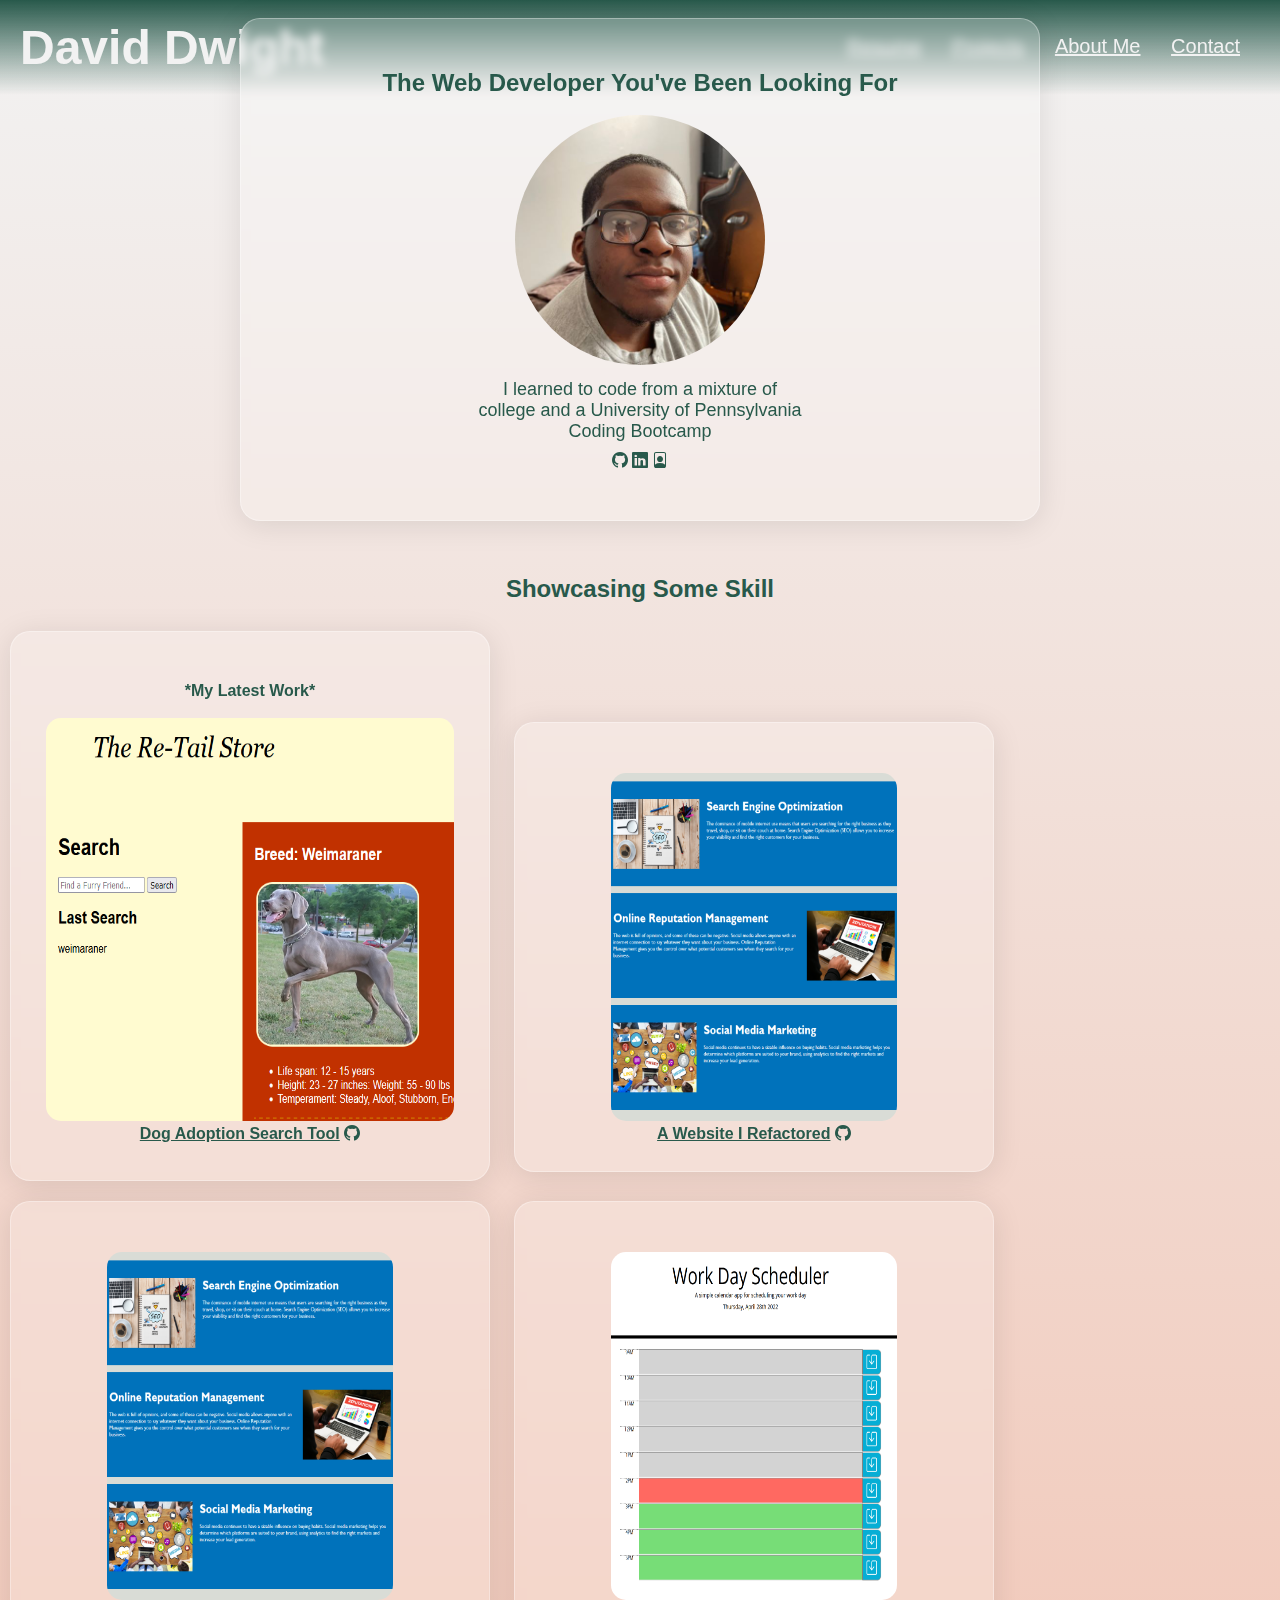
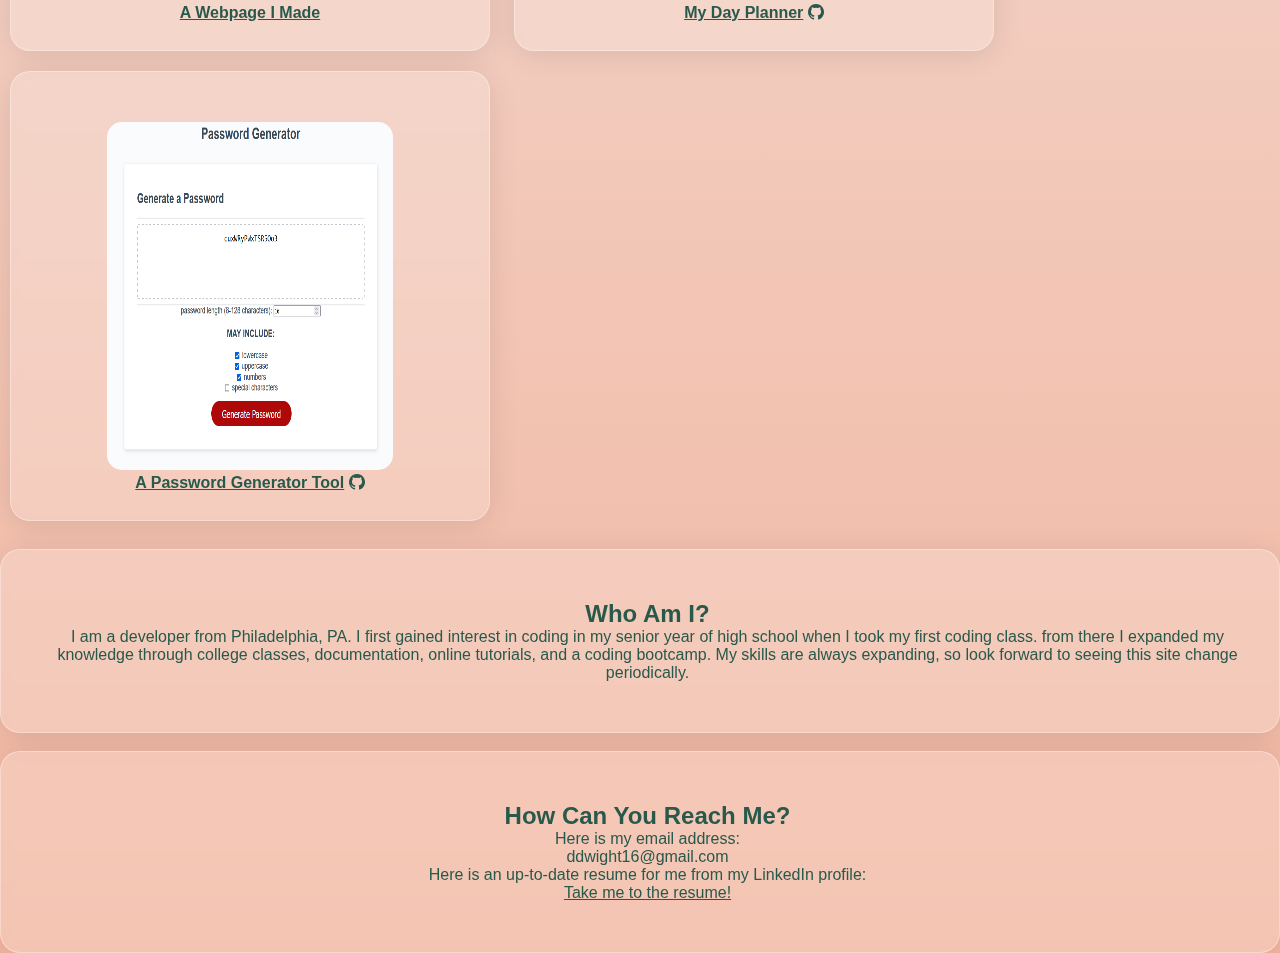
<file: index.html>
<!DOCTYPE html>
<html lang="en">

<head>
    <meta charset="UTF-8">
    <meta http-equiv="X-UA-Compatible" content="IE=edge">
    <meta name="viewport" content="width=device-width, initial-scale=1.0">
    <title>David Dwight Portfolio</title>
    <link rel="stylesheet" href="https://cdn.jsdelivr.net/npm/bootstrap-icons@1.8.1/font/bootstrap-icons.css">
    <link rel="shortcut icon" type="image/jpg" href="assets/images/Dave-icon.jpg" />
    <link rel="stylesheet" type="text/css" href="index-style.css" />
</head>

<body>

    <header>
        <h1>David Dwight</h1>
        <nav>
            <ul class="links">
                <li>
                    <a href="https://my.indeed.com/p/davidd-bp3gw3y" target="_blank">Resume</a>
                </li>
                <li>
                    <a href="#examples">Projects</a>
                </li>
                <li>
                    <a href="#about">About Me</a>
                </li>
                <li>
                    <a href="#contact">Contact</a>
                </li>
            </ul>
        </nav>
    </header>

    <br id="top-spacer">

    <section class="container" id="resume">
        <div class="card" data-tilt>
            <h2>The Web Developer You've Been Looking For</h2>
            <br>
            <img src="assets/images/Dave-icon.jpg" alt="a_picture_of_David">
            <br>
            <p>I learned to code from a mixture of college and a University of Pennsylvania Coding Bootcamp</p>
            <a href="https://github.com/DaveDw" target="_blank"><i class="bi bi-github"></i></a>
            <a href="https://www.linkedin.com/in/david-dwight-0b7566230/" target="_blank"><i class="bi bi-linkedin"></i></a>
            <a href="assets/images/Resume-David-Dwight-2.pdf" target="_blank"><i class="bi bi-file-person"></i></a>
        </div>

    </section>

    <br>
    <br>
    <br>

    <h2 id="showcase">Showcasing Some Skill</h2>
    <br>
    <div class="flex" >
        <section id="examples">
            <div class="pathway latest card" id="retail" data-tilt>
                <p>*My Latest Work*</p>
                <br>
                <a href="https://davedw.github.io/dog-breed-finder/" target="_blank"><img
                        src="assets/images/dog-adoption-icon.png" alt="dog_adoption_link"></a>
                <br>
                <a href="https://davedw.github.io/dog-breed-finder/" target="_blank">Dog Adoption Search Tool</a>
                <a href="https://github.com/DaveDw/dog-breed-finder" target="_blank"><i class="bi bi-github"></i></a>
            </div>
            <div class="pathway card" id="refactor" data-tilt>
                <a href="https://wonderful-poincare-ac36b1.netlify.app/" target="_blank"><img
                        src="assets/images/refactor-icon.png" alt="refactor_link"></a>
                <br>
                <a href="https://wonderful-poincare-ac36b1.netlify.app/" target="_blank">A Website I Refactored</a>
                <a href="https://github.com/DaveDw/Dwight-Refactoring" target="_blank"><i class="bi bi-github"></i></a>
            </div>
            <div class="pathway card" id="jcole" data-tilt>
                <a href="jcole/JCole-website.html" target="_blank"><img src="assets/images/refactor-icon.png"
                        alt="j.cole_website_link"></a>
                <br>
                <a href="jcole/JCole-website.html" target="_blank">A Webpage I Made</a>
            </div>
            <div class="pathway card" id="planner" data-tilt>
                <a href="https://davedw.github.io/Dwight_Day_Planner/" target="_blank"><img
                        src="assets/images/day-planner-icon.png" alt="planner_link"></a>
                <br>
                <a href="https://davedw.github.io/Dwight_Day_Planner/" target="_blank">My Day Planner</a>
                <a href="https://github.com/DaveDw/Dwight_Day_Planner" target="_blank"><i class="bi bi-github"></i></a>
            </div>
            <div class="pathway card" id="password" data-tilt>
                <a href="https://davedw.github.io/Dwight_Password_Generator/" target="_blank"><img
                        src="assets/images/pass-gen-icon.png" alt="passwords_link"></a>
                <br>
                <a href="https://davedw.github.io/Dwight_Password_Generator/" target="_blank">A Password Generator Tool</a>
                    <a href="https://github.com/DaveDw/Dwight_Password_Generator" target="_blank"><i class="bi bi-github"></i></a>
            </div>
        </section>
    </div>
    <br>
    <article id="about" class="card">
        <h2>Who Am I?</h2>
        <p>
            I am a developer from Philadelphia, PA. I first gained interest in coding in my senior year of high school when I took my first coding class. from there I expanded my knowledge through college classes, documentation, online tutorials, and a coding bootcamp. My skills are always expanding, so look forward to seeing this site change periodically.
        </p>

    </article>
    <br>
    <section id="contact" class="card">
        <h2>How Can You Reach Me?</h2>
        <p>Here is my email address: </p>
        <p>ddwight16@gmail.com</p>
        <p>Here is an up-to-date resume for me from my LinkedIn profile: </p>
        <a href="assets/images/Resume-David-Dwight-2.pdf" target="_blank">Take me to the resume!</a>


    </section>
    <script src="vanilla-tilt.js"></script>
</body>

</html>
</file>
<file: index-style.css>
:root{
    --eggshell: #f2f2f2;
    --bluegreen: #28594B;
    --textblue: #2C3740;
    --pastel: #F2B6A0;
    --mossy: #297350;
}

* {
    font-family:-apple-system, BlinkMacSystemFont, 'Segoe UI', Roboto, Oxygen, Ubuntu, Cantarell, 'Open Sans', 'Helvetica Neue', sans-serif;
    padding: 0;
    margin: 0;
    box-sizing: border-box;
    color: var(--bluegreen);
}

body {
    /* height: 100vh; */
    background-color: black;
    background: linear-gradient(0deg, var(--pastel), var(--eggshell));

}

header {
    width: 100vw;
    padding: 20px;
    /* background-color: var(--bluegreen); */
    background: linear-gradient(180deg, var(--bluegreen), transparent);
}

header h1 {
    display: inline-block;
    font-size: 48px;
    color: var(--eggshell);
}

header nav {
    padding-top: 15px;
    margin-right: 20px;
    float: right;
    font-size: 20px;
}

header nav ul {
    list-style-type: none;
}

header nav ul li {
    display: inline-block;
    margin-left: 25px;
}

header nav ul li a {
    color:var(--eggshell);
}

.container {
    display: flex;
    align-items: center;
    justify-content: center;
}

.pathway {
    display: inline-block;
    /* border-radius: 15px; */
    height:450px;
    /* background-color: var(--pastel); */
    box-shadow: 10px 5px 5px var(--textblue);
    margin :10px; 
}

.card {
    width: 90%;
    max-width: 480px;
    color: #fff;
    text-align: center;
    padding:50px 35px;
    border: 1px solid #ffffff55;
    border-radius: 20px;
    background: #ffffff33;
    box-shadow: 0 4px 30px #0000001a;
    backdrop-filter: blur(5px);

}

.latest {
   height: 550px;
   width: 480px; 
}


.pathway *{
    font-weight: bold;
}

.pathway img {
    border-radius: 15px;
    height: 100%;
    width: 70%;
}

.latest img{
    height: 90%;
    width: 100%;
}

.flex {
    display: flex;
    justify-content: center;
}

.examples {
    display: grid 2;
    
}

.examples, #about, #contact {
    padding-left: 50px;
}

#about {
    width: 100%;
    max-width:9000px;
    
}

#contact {
    width: 100%;
    max-width:9000px;
    
}

#resume .card {
    max-width:800px;
}

#resume img{
    display:inline-block;
    width:250px;
    border-radius: 180px;
    /* margin: 5px solid var(--mossy); */
}

#resume p {
    font-size: 18px;
    margin:10px auto;
    max-width: 330px;
}

#showcase {
    text-align: center;
}
@media screen and (min-width:798px) {
    header {
        position: fixed;
    }
    #top-spacer {
        line-height: 150px;
    }
    
}
@media screen and (max-width: 797px) {
    
    header{
        height: 210px;
    }
    header h1{
        display: flex;
        justify-content: center;
    }
    header nav{
        float: left;
        padding: 5px 0 5px 35%;
    }
    
    header nav ul li{
        display: flex;
        justify-content: center;
    }
    #resume img {
    width:100%;
}
  }
</file>
